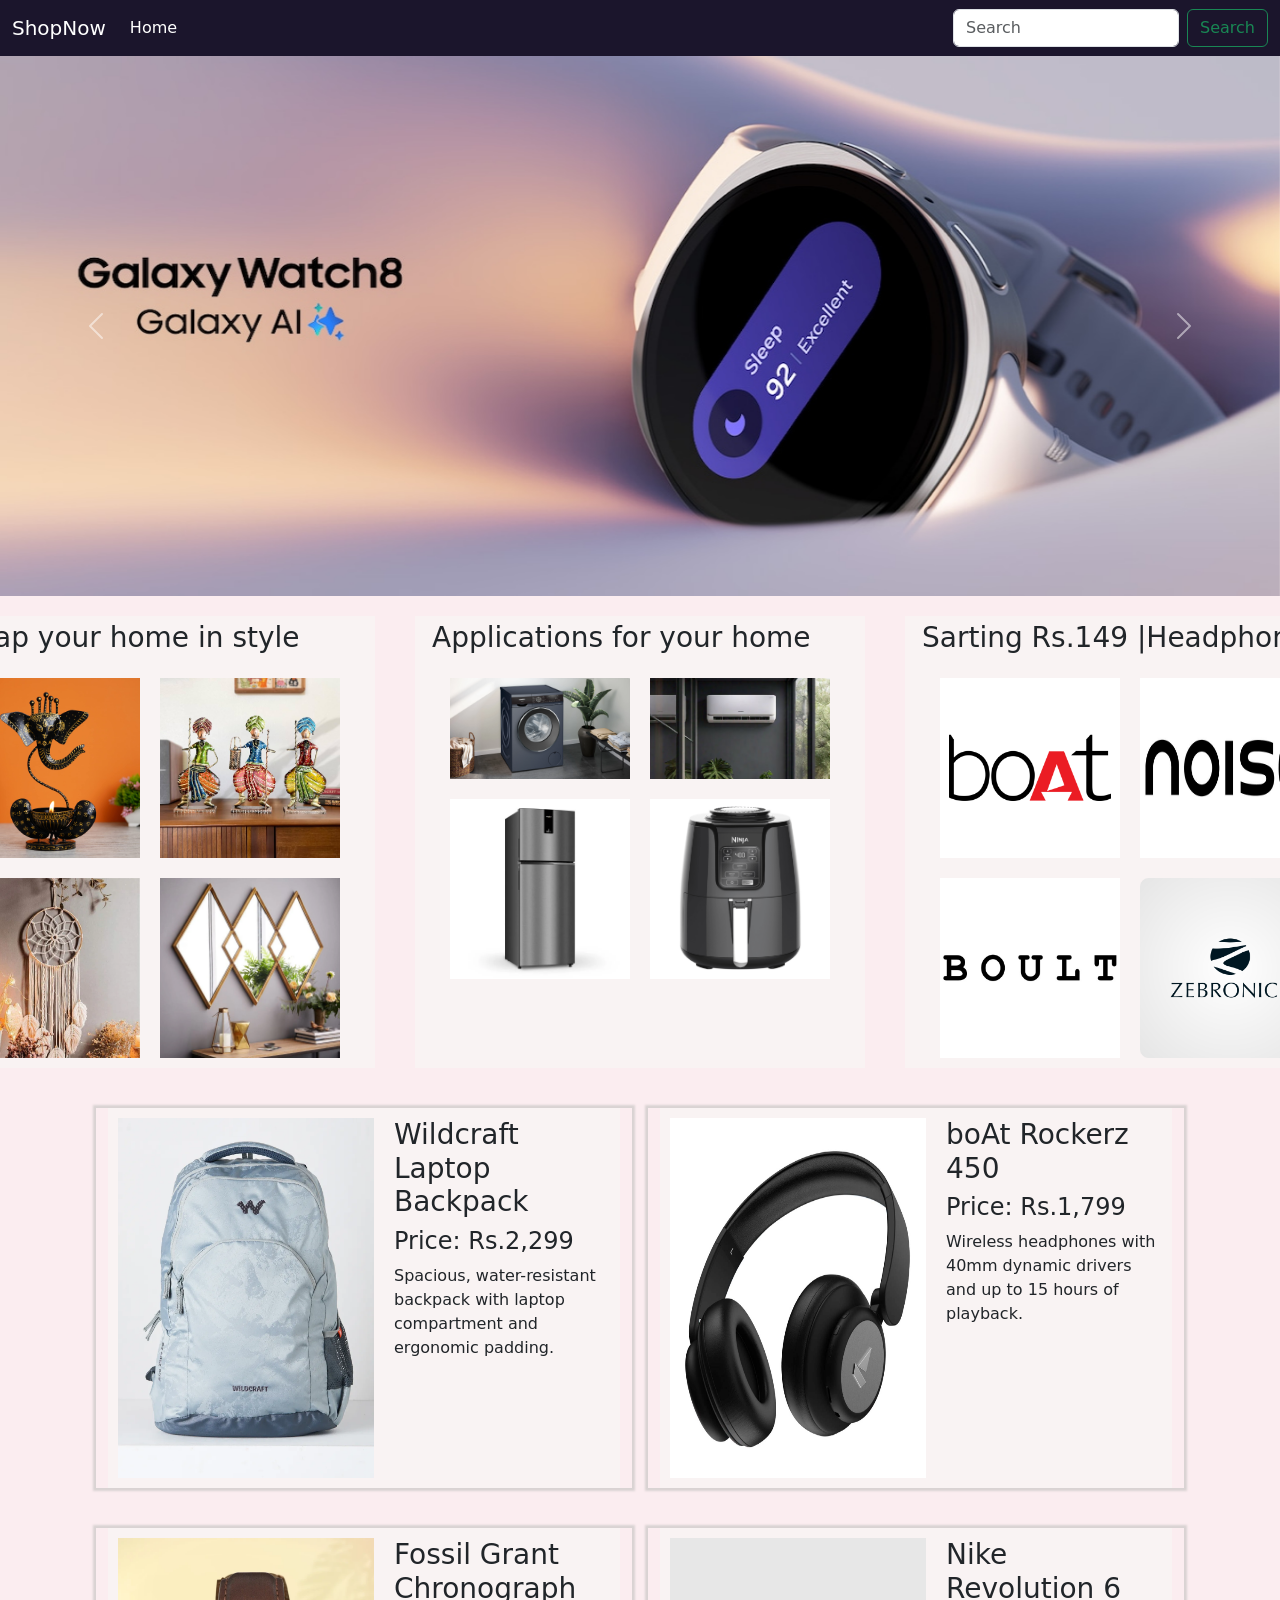
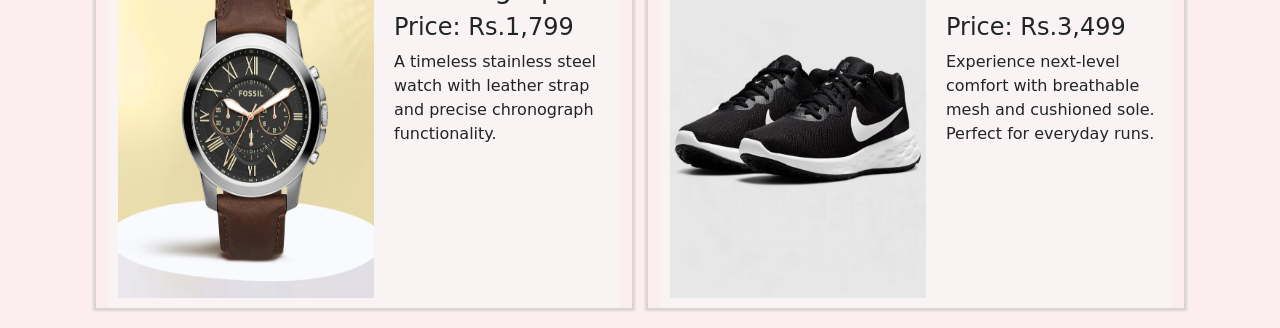
<file: index.html>
<!DOCTYPE html>
<html lang="en">
<head>
    <meta charset="UTF-8">
    <meta name="viewport" content="width=device-width, initial-scale=1.0">
    <link href="https://cdn.jsdelivr.net/npm/bootstrap@5.3.7/dist/css/bootstrap.min.css" rel="stylesheet" integrity="sha384-LN+7fdVzj6u52u30Kp6M/trliBMCMKTyK833zpbD+pXdCLuTusPj697FH4R/5mcr" crossorigin="anonymous">
    <script src="https://cdn.jsdelivr.net/npm/bootstrap@5.3.7/dist/js/bootstrap.bundle.min.js" integrity="sha384-ndDqU0Gzau9qJ1lfW4pNLlhNTkCfHzAVBReH9diLvGRem5+R9g2FzA8ZGN954O5Q" crossorigin="anonymous"></script>
    <script src="https://cdn.jsdelivr.net/npm/@popperjs/core@2.11.8/dist/umd/popper.min.js" integrity="sha384-I7E8VVD/ismYTF4hNIPjVp/Zjvgyol6VFvRkX/vR+Vc4jQkC+hVqc2pM8ODewa9r" crossorigin="anonymous"></script>
<script src="https://cdn.jsdelivr.net/npm/bootstrap@5.3.7/dist/js/bootstrap.min.js" integrity="sha384-7qAoOXltbVP82dhxHAUje59V5r2YsVfBafyUDxEdApLPmcdhBPg1DKg1ERo0BZlK" crossorigin="anonymous"></script>
<link rel="stylesheet" href="style.css">
<title>product catalogue</title>
</head>
<body>
    <nav class="navbar navbar-dark navbar-expand-lg">
  <div class="container-fluid">
    <a class="navbar-brand" href="#">ShopNow</a>
    <button class="navbar-toggler" type="button" data-bs-toggle="collapse" data-bs-target="#navbarSupportedContent" aria-controls="navbarSupportedContent" aria-expanded="false" aria-label="Toggle navigation">
      <span class="navbar-toggler-icon"></span>
    </button>
    <div class="collapse navbar-collapse" id="navbarSupportedContent">
      <ul class="navbar-nav me-auto mb-2 mb-lg-0">
        <li class="nav-item">
          <a class="nav-link active" aria-current="page" href="#">Home</a>
        </li>
      </ul>
      <form class="d-flex" role="search">
        <input class="form-control me-2" type="search" placeholder="Search" aria-label="Seach"/>
        <button class="btn btn-outline-success" type="submit">Search</button>
      </form>
    </div>
  </div>
</nav>

<div id="carouselExample" class="carousel slide">
  <div class="carousel-inner">
    <div class="carousel-item active">
      <img src="img-4.jpg" class="img1 d-block w-100" alt="...">
    </div>
    <div class="carousel-item">
        <img src="img-3.jpg" class="img3 d-block w-100" alt="...">
    </div>
    <div class="carousel-item">
      <img src="img-5.jpg" class="img2 d-block w-100" alt="...">
    </div>
    
  </div>
  <button class="carousel-control-prev" type="button" data-bs-target="#carouselExample" data-bs-slide="prev">
    <span class="carousel-control-prev-icon" aria-hidden="true"></span>
    <span class="visually-hidden">Previous</span>
  </button>
  <button class="carousel-control-next" type="button" data-bs-target="#carouselExample" data-bs-slide="next">
    <span class="carousel-control-next-icon" aria-hidden="true"></span>
    <span class="visually-hidden">Next</span>
  </button>
</div>
<div class="d-flex flex-row justify-content-center col-12 ">
<div class="container col-lg-4 col-md-6 col-sm-12">
    <div class="row">
        <div class="box2">
            <h3 class="head">Revap your home in style</h3>
            <div class="d-flex flex-row justify-content-center">
            <img class="product" src="d-1.jpg" alt="">
            <img class="product" src="d-2.jpg" alt="">
            </div>
            <div class="d-flex flex-row justify-content-center">
            <img class="product" src="d-3.webp" alt="">
            <img class="product" src="d-4.webp" alt="">
            </div>

        </div>
    </div>
</div>

<div class="container col-lg-4 col-md-6 col-sm-12">
    <div class="row">
        <div class="box2">
            <h3 class="head">Applications for your home</h3>
            <div class="d-flex flex-row justify-content-center">
            <img class="product" src="m-1.webp" alt="">
            <img class="product" src="m-2.avif" alt="">
            </div>
            <div class="d-flex flex-row justify-content-center">
            <img class="product" src="m-3.webp" alt="">
            <img class="product" src="m-4.png" alt="">
            </div>

        </div>
    </div>
</div>
<div class="container col-lg-4 col-md-6 col-sm-12">
    <div class="row">
        <div class="box2">
            <h3 class="head">Sarting Rs.149 |Headphones</h3>
            <div class="d-flex flex-row justify-content-center">
            <img class="product" src="h-1.png" alt="">
            <img class="product" src="h-2.jpg" alt="">
            </div>
            <div class="d-flex flex-row justify-content-center">
            <img class="product" src="h-3.jpg" alt="">
            <img class="product" src="h-4.png" alt="">
            </div>

        </div>
    </div>
</div>
</div>
<div class="d-flex flex-row justify-content-center">
<div class="container2 col-lg-6 col-md-6 col-sm-12">
    <div class="row">
        <div class="box d-flex flex-row justify-content-center">
            <img class="item" src="b-1.webp" alt="">
        <div class="content">
               <h3>Wildcraft Laptop Backpack</h3>
               <h4>Price: Rs.2,299</h4>
               <p>Spacious, water-resistant backpack with laptop compartment and ergonomic padding.</p>
           </div>
        </div>
    </div>
</div>
<div class="container2 col-lg-6 col-md-6 col-sm-12">
    <div class="row">
        <div class="box">
            <div class=" d-flex flex-row justify-content-center">
            <img class="item" src="b-2.jpg" alt="">
        <div class="content">
               <h3>boAt Rockerz 450 </h3>
               <h4>Price: Rs.1,799</h4>
               <p>Wireless headphones with 40mm dynamic drivers and up to 15 hours of playback.</p>
           </div>
        </div>
        </div>
    </div>
</div>
</div>

<div class="d-flex flex-row justify-content-center">
<div class="container2 col-lg-6 col-md-6 col-sm-12">
    <div class="row">
        <div class="box">
            <div class="d-flex flex-row justify-content-center">
                <img class="item" src="b-3.webp" alt="">
                <div class="content">
                    <h3>Fossil Grant Chronograph </h3>
                    <h4>Price: Rs.1,799</h4>
                    <p>A timeless stainless steel watch with leather strap and precise chronograph functionality.</p>
                </div>
            </div>
        </div>
    </div>
</div>
<div class="container2 col-lg-6 col-md-6 col-sm-12">
    <div class="row">
        <div class="box ">
           <div class="d-flex flex-row justify-content-center">
              <img class="item" src="b-4.webp" alt="">
              <div class="content">
               <h3>Nike Revolution 6</h3>
               <h4>Price: Rs.3,499</h4>
               <p>Experience next-level comfort with breathable mesh and cushioned sole. Perfect for everyday runs.</p>
              </div>
           </div>
       </div>
    </div>
</div>
</div>
</body>
</html>
</file>
<file: style.css>
nav {
    background-color: #1b152c;
}
body{
    background-color: rgb(251, 237, 240);
}
.box{
    box-shadow: 0 0 2px 3px rgb(217, 211, 211);
    transition: transform 0.3s ease;
}
.box:hover {
  transform: scale(1.05);
}
.img1{
    height: 60vh;
}
.img2{
    height:60vh ;
}
.img3{
    height: 60vh;
}
.container{
    width: 50vh;
    margin: 20px;
    background-color: rgb(249, 243, 243);
}
.container2{
    width: 40vw;
    margin: 20px;
    background-color: rgb(249, 243, 243);

}
.product{
    width: 20vh;
    margin: 10px;
}
.head{
    padding: 5px;
}
.item{
    margin: 10px;
    width: 20vw;
    height: 40vh;
}
.item4{
    margin: 10px;
    width: 30vw;
    height: 30vh;
}
.content{
    margin-top: 20px;
    margin: 10px;
    width: 50vw;
   
}
</file>
